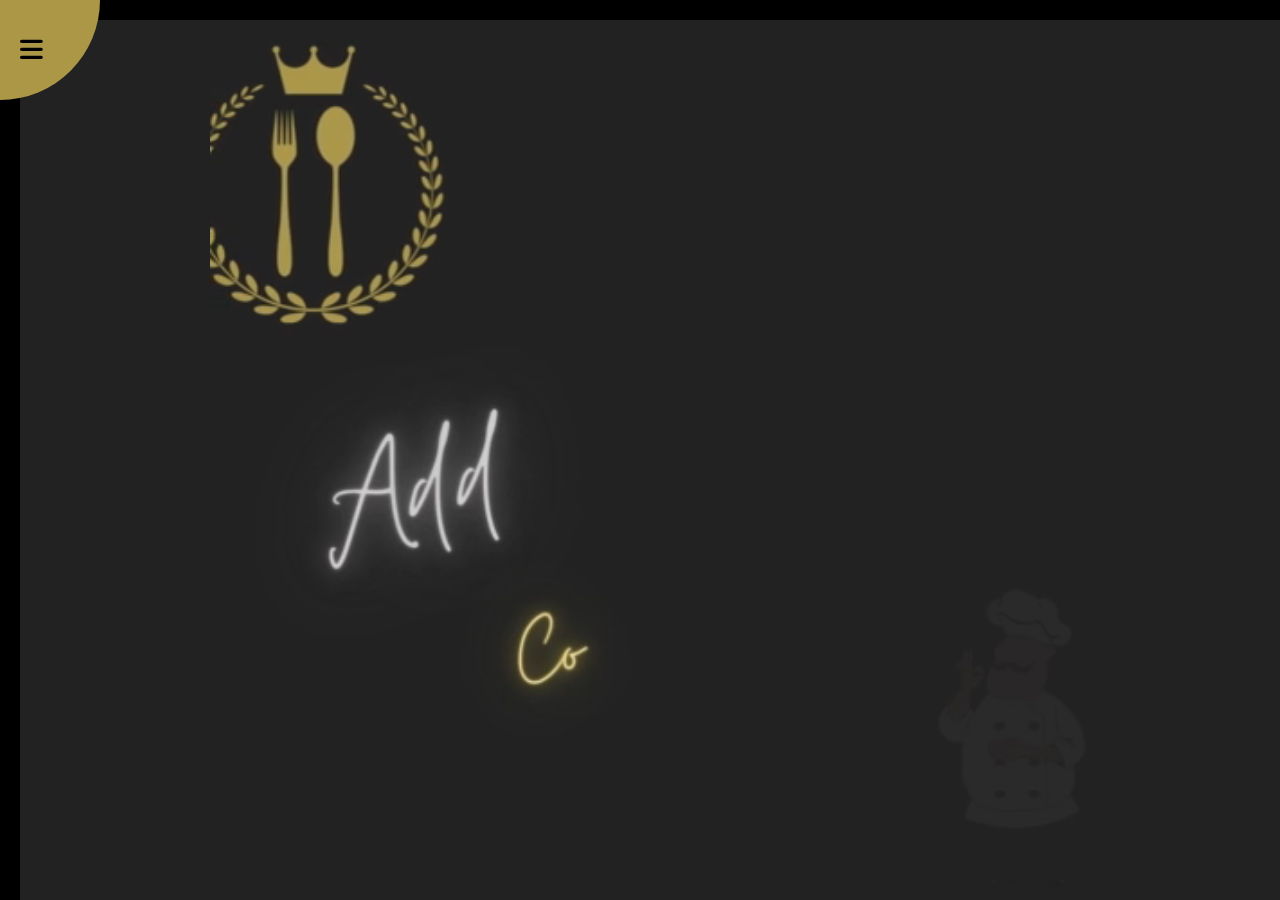
<file: index.html>
<!-- 
        Recipie website
 -->
 <!DOCTYPE html>
 <html lang="en">
 <head>
    <meta charset="UTF-8">
    <meta http-equiv="X-UA-Compatible" content="IE=edge">
    <meta name="viewport" content="width=device-width, initial-scale=1.0">
    <link rel="stylesheet" href="https://cdnjs.cloudflare.com/ajax/libs/font-awesome/6.2.0/css/all.min.css">
    <link rel="stylesheet" href="./style.css">
    <title>Add a Pinch</title>
 </head>
 <body>
  
      <div class="container">
         <!-- <img src="./bacground img.jpg" alt="" id="bg-color"> -->
         <video autoplay loop muted plays-inline id="myVideo">
            <source src="./logo.mp4" type="video/mp4">
          </video>

         <div class="circle-container">
            <div class="circle">
               <button id="close">
                  <i class="fas fa-times"></i>
               </button>
               <button id="open">
                  <i class="fas fa-bars"></i>
               </button>
            </div>
         </div>

      </div>


      <!-- veg and non-veg section -->
      <!-- <section>
         <div class="vn-section">
            <div class="split left">
               <h1 class="vn">Veg</h1>
               <a href="#" class="btn">Go to menu</a>
            </div>

            <div class="split right">
               <h1 class="vn">Non - Veg</h1>
               <a href="#" class="btn">Go to menu</a>
            </div>
         </div>
      </section> -->

      <nav>
         <ul>
            <li><i class="fa-solid fa-house"><a href="./index1.html">Menu</a></i></li>
            <!-- <li><i class="fa-solid fa-user"><a href="./about.html">About</a></i></li> -->
            <li><i class="fa-solid fa-envelope"><a href="./contact.html">Contact</a></i></li>
         </ul>
      </nav>


<script src="./app.js"></script>
 </body>
 </html>
</file>
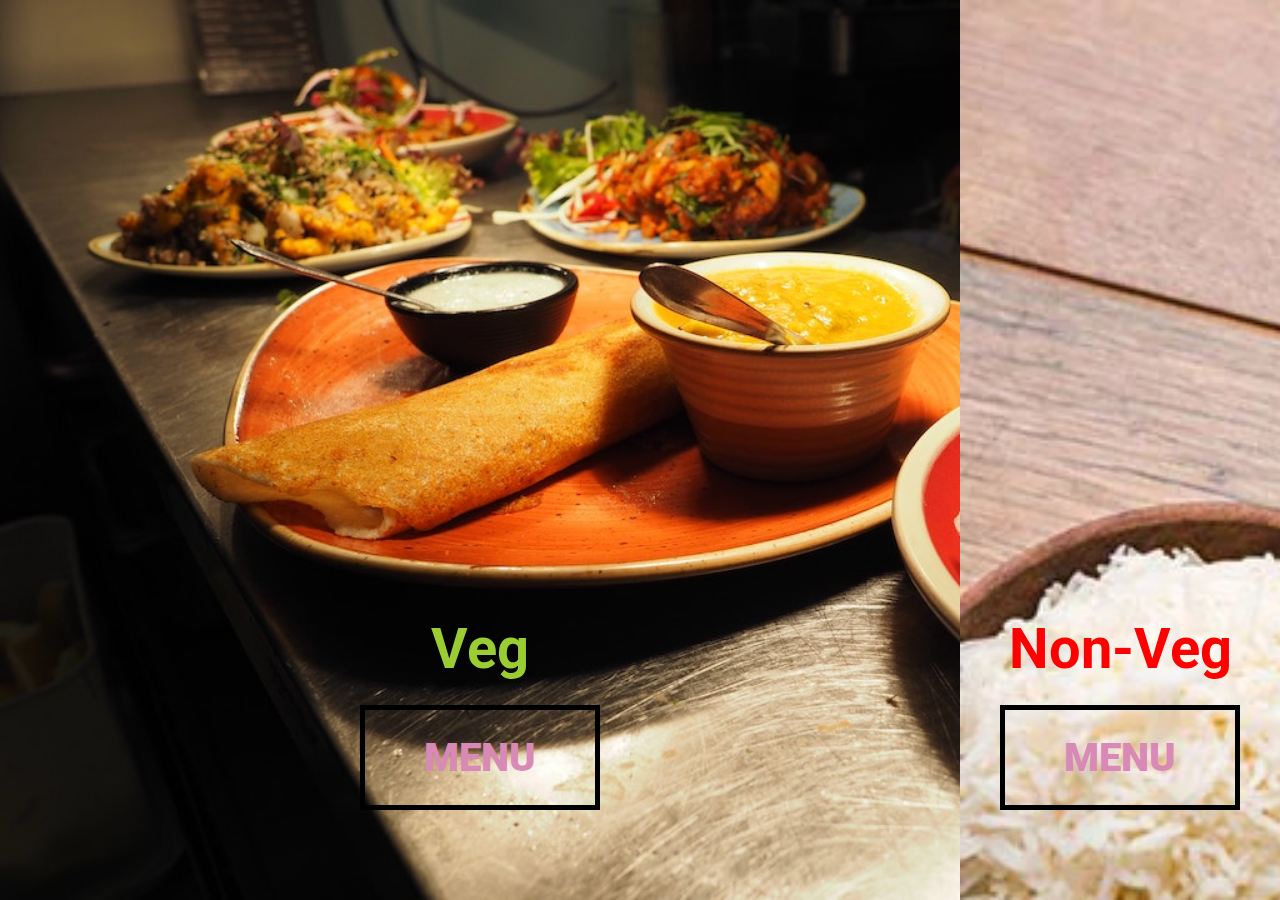
<file: index1.html>
<!DOCTYPE html>
<html lang="en">
<head>
    <meta charset="UTF-8">
    <meta name="viewport" content="width=device-width, initial-scale=1.0">
    <link rel="stylesheet" href="style1.css">
    <title>Split Landing</title>
</head>
<body>
  
    <div class="container ">
        <div class="split left">
            <h1>Veg</h1>
            <a href="./vegmenu.html" class="btn">MENU</a>
        </div>
        <div class="split right">
            <h1 class="non-veg">Non-Veg</h1>
            <a href="./non-vegmenu.html" class="btn">Menu</a>
        </div>
    </div>
    <script src="./script.js"></script>
</body>
</html>
</file>
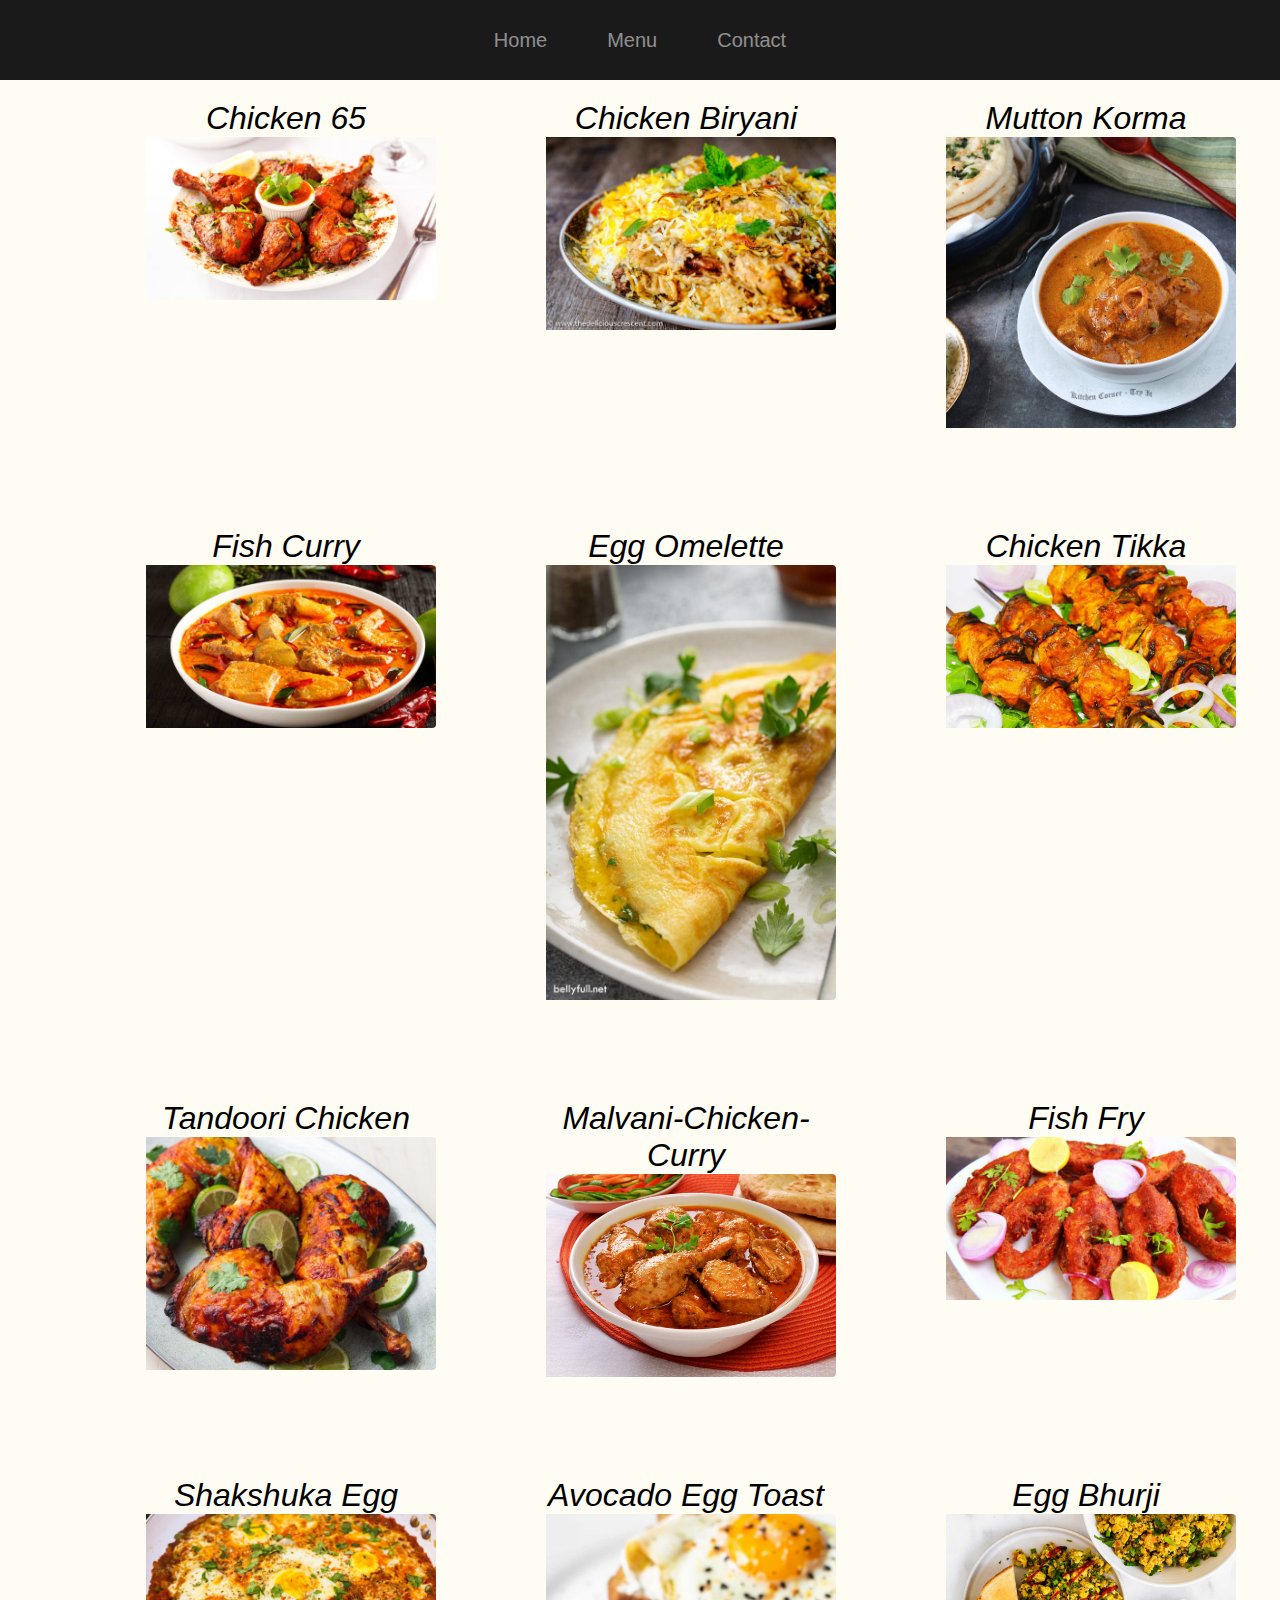
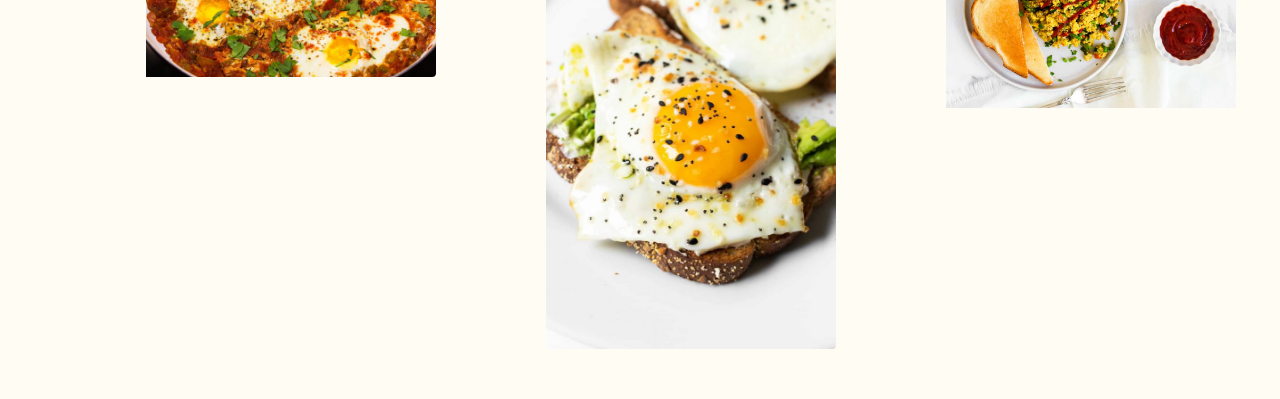
<file: non-vegmenu.html>
<!DOCTYPE html>
<html lang="en">
<head>
    <meta charset="UTF-8">
    <meta http-equiv="X-UA-Compatible" content="IE=edge">
    <meta name="viewport" content="width=device-width, initial-scale=1.0">
    <link rel="stylesheet" href="./veg-non.menu.css">
    <title>Non-Veg</title>
</head>
<body>
    <nav class="navbar">
        <ul class="link-group">
           <li class="link"><a href="./index.html">Home</a></li>
           <!-- <li class="link"><a href="">Categories</a></li> -->
           <li class="link"><a href="./index1.html">Menu</a></li>
           <!-- <li class="link"><a href="./about.html">About</a></li> -->
           <li class="link"><a href="./contact.html">Contact</a></li>
        </ul>
     </nav>

     <section class="non-veg-section">
     <div id="recipe-container">
        <div class="recipe-title">Chicken 65
          <div class="recipe-imge">
            <a href="https://recipes.timesofindia.com/recipes/chicken-65/rs53683545.cms" target="_blank">
            <img src="./non-veg-img/Chicken 65.jpeg" alt="recipe"/>
            </a></div></div>
            
        <div class="recipe-title">Chicken Biryani
          <div class="recipe-imge">
            <a href="https://www.thedeliciouscrescent.com/easy-hyderabadi-chicken-biryani/" target="_blank">
            <img src="./non-veg-img/Chiken Biryani.jpeg" alt='recipe'>
            </a></div></div>
        
        <div class="recipe-title">Mutton Korma
          <div class="recipe-imge">
            <a href="/http://kichencorner.blogspot.com/2021/02/hyderabadi-mutton-korma-recipe.html" target="_blank">
            <img src="./non-veg-img/Mutton Korma.jpeg" alt="recipe">
            </a></div></div>
        
        <div class="recipe-title">Fish Curry
          <div class="recipe-imge">
            <a href="https://geekrobocook.com/recipe/home-made-fish-curry/" target="_blank">
            <img src="./non-veg-img/Fish Curry.jpeg" alt="recipe">
            </a></div></div>

    
        <div class="recipe-title">Egg Omelette
          <div class="recipe-imge">
            <a href="https://bellyfull.net/how-to-make-an-omelette/" target="_blank">
             <img src="./non-veg-img/Egg omelette.jpeg" alt="recipe">
            </a></div></div>


        <div class="recipe-title">Chicken Tikka
          <div class="recipe-imge">
            <a href="https://www.desicookingrecipes.com/kanaks-kitchen-hindi/chicken-tikka-recipe-restaurant-style-chicken-tikka-easy-tasty-chicken-recipes/" target="_blank">
            <img src="./non-veg-img/Chiken tikka.jpeg" alt="recipe">
            </a></div></div>

            <div class="recipe-title">Tandoori Chicken
              <div class="recipe-imge">
                <a href="https://foodiewish.com/recipes/tandoori-chicken-recipe/" target="_blank">
                <img src="./non-veg-img/tandoori chicken.jpeg" alt="recipe">
                </a></div></div>
    
            <div class="recipe-title">Malvani-Chicken-Curry
              <div class="recipe-imge">
                <a href="https://vaya.in/recipes/details/malvani-chicken-curry/" target="_blank">
                <img src="./non-veg-img/Malvani chicken curry.jpeg" alt="recipe">
                </a></div></div> 
             
            <div class="recipe-title">Fish Fry
              <div class="recipe-imge">
                <a href="https://www.youtube.com/watch?v=vfvlq2fI_dg" target="_blank">
                <img src="./non-veg-img/fish fry.jpeg" alt="recipe">
                </a></div></div>       
            
            <div class="recipe-title">Shakshuka Egg 
              <div class="recipe-imge">
                <a href="https://www.youtube.com/watch?v=FGBN50XVQwA" target="_blank">
                <img src="./non-veg-img/Shakshuka egg.jpeg" alt="recipe">
                </a></div></div>
    
            <div class="recipe-title">Avocado Egg Toast
              <div class="recipe-imge">
                <a href="https://runlifteatrepeat.com/10-minute-avocado-egg-toast/" target="_blank">
                <img src="./non-veg-img/Avocado Egg toast.jpeg" alt="recipe">
                </a></div></div>
            
            <div class="recipe-title">Egg Bhurji
              <div class="recipe-imge">
                <a href="https://ministryofcurry.com/egg-bhurji-indian-scrambled-eggs/" target="_blank">
                <img src="./non-veg-img/Egg Bhurji.jpeg" alt="recipe">
                </a></div></div>

      </div>
     </section>
    </body>
</html>
</file>
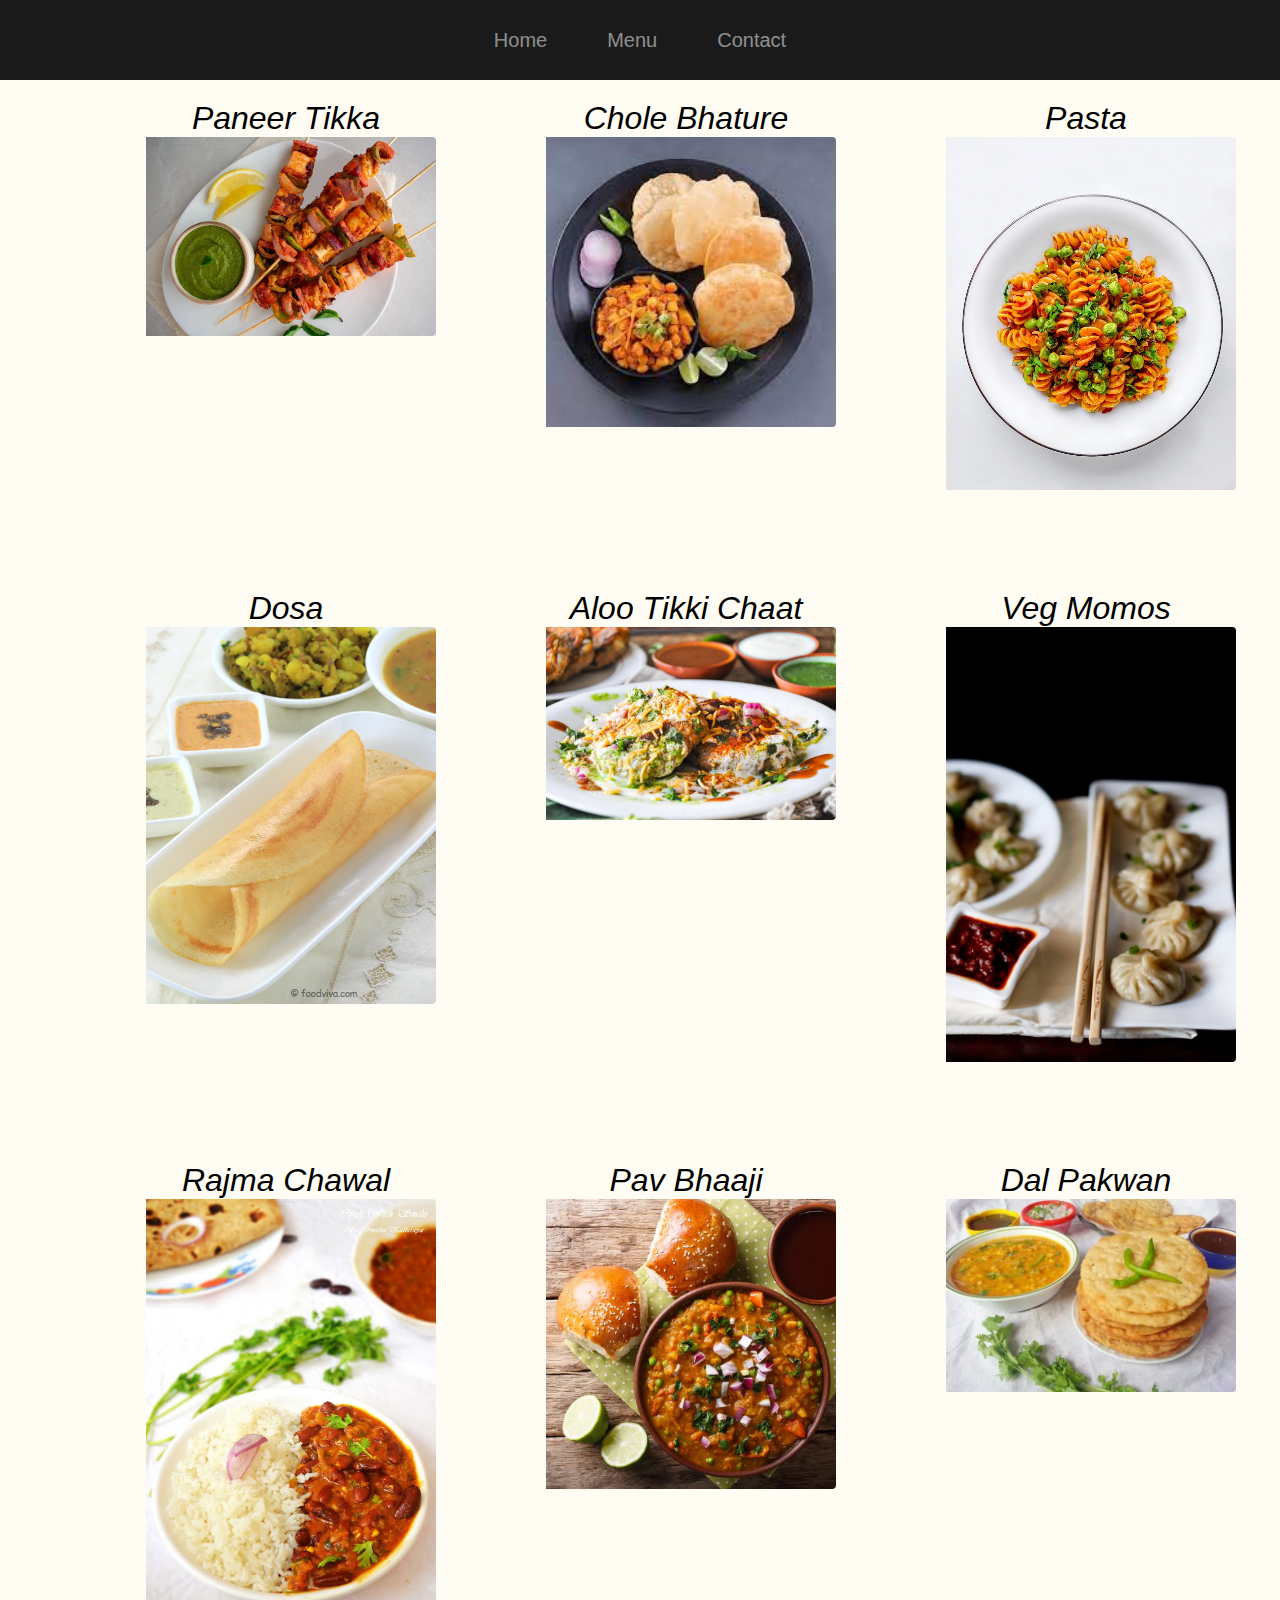
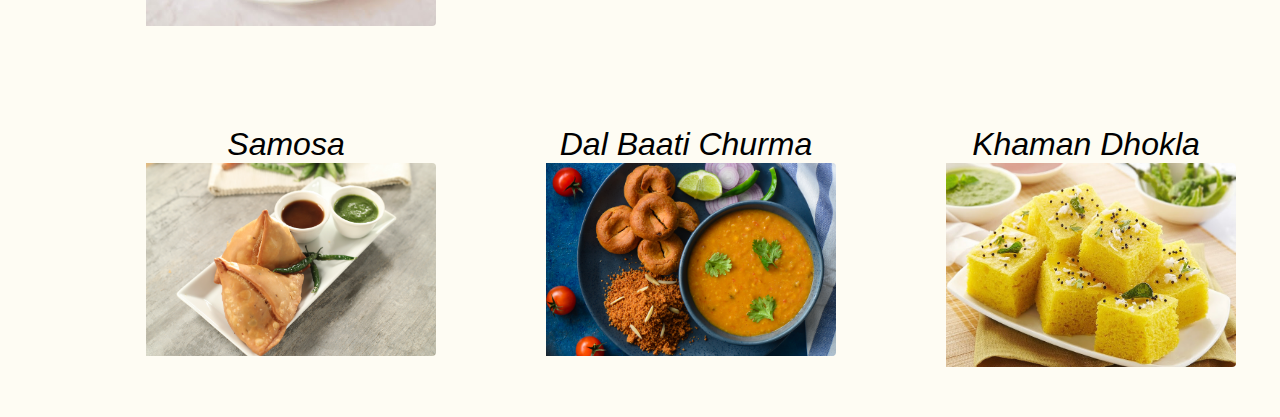
<file: vegmenu.html>
<!DOCTYPE html>
<html lang="en">
<head>
    <meta charset="UTF-8">
    <meta http-equiv="X-UA-Compatible" content="IE=edge">
    <meta name="viewport" content="width=device-width, initial-scale=1.0">
    <link rel="stylesheet" href="./veg-non.menu.css">
    <title>Veg</title>
</head>
<body>
    <nav class="navbar">
        <ul class="link-group">
           <li class="link"><a href="./index.html">Home</a></li>
           <!-- <li class="link"><a href="">Categories</a></li> -->
           <li class="link"><a href="./index1.html">Menu</a></li>
           <!-- <li class="link"><a href="./about.html">About</a></li> -->
           <li class="link"><a href="./contact.html">Contact</a></li>
        </ul>
     </nav>
     <section class="veg-section">
     <div id="recipe-container">
        <div class="recipe-title">Paneer Tikka
            <div class="recipe-img">
                <a href="https://spiceandcolour.com/en/paneer-tikka" target="_blank">
                <img src="./veg img/paneer-tikka-1.webp" alt="recipe"/>
                </a></div></div>
        
        <div class="recipe-title">Chole Bhature
            <div class="recipe-img">
                <a href="https://recipes.timesofindia.com/recipes/chole-bhatura/rs53314156.cms" target="_blank">
                <img src="./veg img/chole bhature.jfif" alt="recipe"/>
                </a></div></div>

        <div class="recipe-title">Pasta
            <div class="recipe-img">
                <a href="https://www.easycookingwithmolly.com/2020/05/masala-pasta-recipe/" target="_blank">
                <img src="./veg img/spicy-masala-pasta.jpg" alt="recipe"/>
                </a></div></div>

        <div class="recipe-title">Dosa
            <div class="recipe-img">
                <a href="https://foodviva.com/south-indian-recipes/dosa-recip" target="_blank">
                <img src="./veg img/dosa-recipe.jpg" alt="recipe">
                </a></div></div>
    
        <div class="recipe-title">Aloo Tikki Chaat
            <div class="recipe-img">
                <a href="https://www.youtube.com/watch?v=Rw5MW-4gK3U" target="_blank">
                <img src="./veg img/Aloo-Tikki-Chaat61.webp"alt="recipe"/>
                </a></div></div>
    
        <div class="recipe-title">Veg Momos
            <div class="recipe-img">
                <a href="https://www.vegrecipesofindia.com/veg-momos-recipe-vegetable-momos/" target="_blank">
                <img src="./veg img/veg-momos-recipe.webp" alt="recipe">
                </a></div></div>

        <div class="recipe-title">Rajma Chawal
            <div class="recipe-img">
                <a href="https://smithakalluraya.com/punjabi-rajma-recipe-restaurant-style-rajma-masala-recipe-rajma-chawal/" target="_blank">
                    <img src="./veg img/rajma-chawal.jpg" alt="recipe"/>
                    </a></div></div>

                 <div class="recipe-title">Pav Bhaaji
                  <div class="recipe-img">
                    <a href="https://recipes.timesofindia.com/recipes/pav-bhaji/rs74319630.cms" target="_blank">
                      <img src="./veg img/pav Bhaaji.webp" alt="recipe"/>
                     </a></div></div>         

        <div class="recipe-title">Dal Pakwan
            <div class="recipe-img">
                 <a href="https://indiandesirasoi.in/dal-pakwan-recipe-in-hindi/" target="_blank">
                 <img src="./veg img/Dal-Pakwan-Recipe.webp" alt="recipe"/>
             </a></div></div>

    

          <div class="recipe-title">Samosa
            <div class="recipe-img">
             <a href="https://www.sanjeevkapoor.com/Recipe/PUNJABI-SAMOSA.html" target="_blank">
                 <img src="./veg img/PUNJABI-SAMOSA.jfif" alt="recipe"/>
               </a></div></div>

              <div class="recipe-title">Dal Baati Churma 
                 <div class="recipe-img">
               <a href="https://vaya.in/recipes/details/dal-bati-churma-recipe/" target="_blank">
                  <img src="./veg img/dal-bati-churma.jpg" alt="recipe"/>
                  </a></div></div>
                
                  <div class="recipe-title">Khaman Dhokla
                    <div class="recipe-img">
                  <a href="http://www.yummyfoodrecipes.in/food/recipedetails/3068/easy-khaman-dhokla-recipe.html" target="_blank">
                     <img src="./veg img/Khaman-Dhokla.jpg" alt="recipe"/>
                     </a></div></div>
    </div>
     </section>
</body>
</html>
</file>
<file: style.css>
@import url('https://fonts.googleapis.com/css?family=Lato&display=swap');
* {
  box-sizing: border-box;
}

body{
  font-family: sans-serif;
  background-color: #FEFCF3;
  color: #222;
  overflow-x: hidden;
  margin: 0;
}
.container{
  background-color: black;
  transform-origin: top left;
  transition: transform 0.5s linear;
  width: 100vw;
  min-height: 100vh;
  padding: 20px;
}
#bg-color{
  position: relative;
  height:60pc;
  /* width: 100pc; */
  background-position: center;
  background-repeat: no-repeat;
  background-size: cover;
}
#logo{
  position: absolute;
  left: 50px;
  top: 50px;
}
.container.show-nav{
  transform: rotate(-20deg);
}
.circle-container{
  position: fixed;
  top: -100px;
  left: -100px;
}

.circle{
  background-color: #ab9746;
  height: 200px;
  width: 200px;
  border-radius: 50%;
  position: relative;
  transition: transform 0.5s linear;
}
.container.show-nav .circle{
  transform: rotate(-70deg);
}
.circle button{
  cursor: pointer;
  position: absolute;
  top: 50%;
  left: 57%;
  height: 100px;
  background: transparent;
  border: 0;
  font-size: 26px;
  color: black;
}
.circle button:focus{
  outline: 0;
}

.circle button#open{
  left: 60;
}

.circle button#close{
  top: 60%;
  transform: rotate(90deg);
  transform-origin: top left;
}

.container.show-nav + nav li{
  transform: translateX(0);
  transition-delay: 0.3s;
}

nav{
  position: fixed;
  bottom: 40px;
  left: 0;
  z-index: 100;
}

nav ul{
  list-style-type: none;
  padding-left: 30px;
}

nav ul li {
 text-transform: uppercase;
 color: #ab9746;
 margin: 40px 0;
 transform: translateX(-100%);
 transition: transform 0.5s ease-in;

}

nav ul li i{
  font-size: 20px;
  margin-right: 10px;
}

nav ul li + li{
  margin-left: 15px;
  transform: translateX(-150%)
}

nav ul li + li + li{
  margin-left: 30px;
  transform: translateX(-200%);

}
a{
  text-decoration: none;
  color: #222222;
}



/* .vn{
  color: #fff;
  font-size: 3.5rem;
  position: absolute;
  top: 20%;
  left: 50%;
  transform: translateX(-50%);
  white-space: nowrap;
}

.btn{
  text-decoration: none;
  color: #fff;
  text-transform: uppercase;
  border: 2px solid #fff;
  padding: 1.5rem;
  width: 15rem;
  position: absolute;
  left: 50%;
  top: 40%;
  transform: translateX(-50%);
  display: flex;
  align-items: center;
  justify-content: center;
}

.split.veg .btn:hover{
  background-color: var(--left-hover-color);
  border-color: var(--left-hover-color);
}

.split.right .btn:hover{
  background-color: var(--right-hover-color);
  border-color: var(--right-hover-color);
}

.vn-section{
  position: relative;
  background-color: #333;
  width: 100%;
  height: 100%;
}

.split{
  position: absolute;
  width: 50%;
  height: 100%;
  overflow: hidden;
}

.split.left{
  left: 0;
  background: url();
  background-repeat: no-repeat;
  background-size: cover;
}

.split.right{
  left: 0;
  background: url('veg-img.jpg');
  background-repeat: no-repeat;
  background-size: cover;
}

.split.left::before{
  content: '';
  position: absolute;
  width: 100%;
  height: 100%;
  background-color: var(--left-bg-color);
}

.split.right::before{
  content: '';
  position: absolute;
  width: 100%;
  height: 100%;
  background-color: var(--right-bg-color);
} */

#myVideo {
  position: fixed;
  width: 100%;
  height: 100%;
  background-color: #222222;
}
</file>
<file: style1.css>
@import url('https://fonts.googleapis.com/css2?family=Roboto:wght@100;400;700&display=swap');

:root{
    --left-bg-color: rgba(87,84,236,0.7);
    --right-bg-color: rgba(43,43,43,0.8);
    --left-hover-color: rgba(87,84,236,1);
    --right-hover-color: rgba(28,122,28, 1);
    --hover-width: 75%;
    --other-width: 25%;

}
*{
    box-sizing: border-box;
}

body{
    font-family: 'Roboto', sans-serif;
    margin: 0;
    height: 100vh;
    overflow:hidden;
}

h1{
    color:yellowgreen;
    font-size: 3.5rem;
    position: absolute;
    bottom: 20%;
    left:50%;
    transform: translateX(-50%);
    white-space: nowrap;
}

.non-veg{
    color:red;
    font-size: 3.5rem;
    position: absolute;
    bottom: 20%;
    left:50%;
    transform: translateX(-50%);
    white-space: nowrap;
}

.btn{
    text-decoration: none;
    color:#D989B5;
    font-size: 40px;
    font-style: bold;
    font-weight: 1000;
    text-transform: uppercase;
    border: 5px solid black;
    padding: 1.5rem;
    width: 15rem;
    position:absolute;
    left:50%;
    bottom: 10%;
    transform: translateX(-50%);
    display: flex;
    align-items: center;
    justify-content: center;
}

.split.left .btn:hover{
    color: black;
    background-color: yellowgreen;
    /* border-color:  var(--left-hover-color); */
} 

.split.right .btn:hover{
    color: black;
    background-color: red;
    /* border-color:  var(--right-hover-color); */
}

.container{
    position:relative;
    background-color: #333;
    width:100%;
    height:100%;
}

.split{
    position:absolute;
    width:50%;
    height:100%;
    overflow: hidden;
}

.split.left{
    left:0;
    background: url('veg-img.jpg');
    background-repeat: no-repeat;
    background-size: cover;
}

.split.right{
    right:0;
    background: url('non-veg.jpg');
    background-repeat: no-repeat;
    background-size: cover;
}

.split.left::before {
    content:'';
    position: absolute;
    width:100%;
    height:100%;
    /* background-color: var(--left-bg-color) ; */
}


.split.right::before {
    content:'';
    position: absolute;
    width:100%;
    height:100%;
    /* background-color: var(--right-bg-color) ; */
}

.split.left, .split.left::before, .split.right, .split.right::before{
    transition: all 1s ease-in-out;
} 

.hover-left .left{
    width: var(--hover-width)
}
.hover-left .right{
    width: var(--other-width)
}

.hover-right .left{
    width: var(--other-width)
}
.hover-right .right{
    width: var(--hover-width)
}


@media (max-width: 800px){
    h1{
        font-size: 2rem;
        bottom: 30%;
    }

    .btn{
        padding:1rem;
        width:10rem;
    }
}
</file>
<file: veg-non.menu.css>
img{
    border-radius:4px;
    width: 300px;
    padding-left: 10px;
    display: flex;
    }
    
    /* #recipe-container {
        display: flex;
        column-gap: 50px;
        row-gap: 50px;
    } */
    .recipe-title{
        font-size: xx-large;
        font-style: italic;
        text-align: center;
        bottom: 50px;
        left:50%;
    }
    * {
        margin: 0;
        padding: 0;
        box-sizing: border-box;
    }
    
    body {
        width: 100%;
        max-width: 1400px;
        display: block;
        margin: auto;
        min-height: 100vh;
        background: #FEFCF3;
        font-family: sans-serif;
    
    }
    
    /* img{
        border-radius:4px;
        width: 180px;
        padding-left: 16px;
        display: flex;
        } */
        
        
    
        .navbar {
            width: 100%;
            position: fixed;
            top: 0;
            left: 0;
            display: flex;
            justify-content: center;
            align-items: center;
            z-index: 9;
            background: #1a1a1a;
        }
        
        .link-group {
            list-style: none;
            display: flex;
        }
        
        .link a {
            color: white;
            opacity: 0.5;
            text-decoration: none;
            text-transform: capitalize;
            padding: 10px 30px;
            line-height: 80px;
            transition: .5s;
            font-size: 20px;
        }
        
        .link a:hover {
            opacity: 1;
        }
    
        .veg-section,
        .non-veg-section{
            width: 50%;
            min-height: 100vh;
            padding: 100px 50px 50px 120px;
            top: 0;
            transition: 1s;
        }

        

       
        #recipe-container{
            display: grid;
            grid-template-columns: repeat(3, 1fr);
            grid-gap: 100px;
            padding-left: 8px;
            padding-right: 8px;
            margin-left: 8px;
            margin-right: 8px;
        }
    
        /* .recipe-title{
            font-size: 30px;
        text-transform: capitalize;
        text-align: center;
        font-weight: 300;
        } */
    
        /* .recipe-img{
            width: 50%;
        height: 75%;
        top: 0;
        left: 0;
        transition: .5s;
        border-radius: 16px;
        } */
</file>
